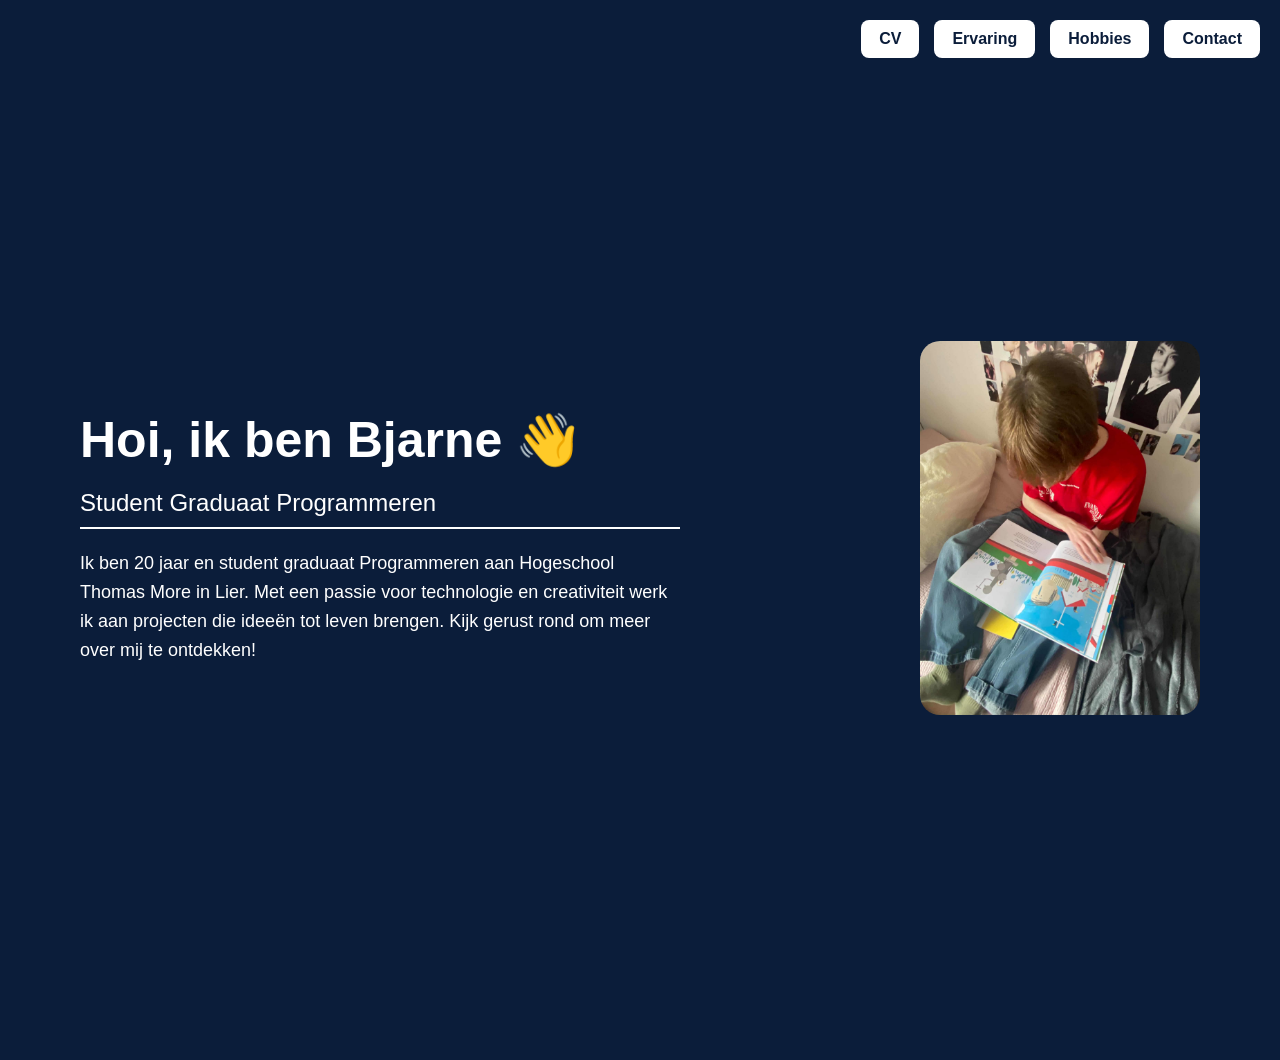
<file: index.html>
<!DOCTYPE html>
<html lang="n1">
<head>
<meta charset="UTF-8">
<title>Portfolio Bjarne</title>
<link rel="stylesheet" href="CSS/style.css">
</head>

<body>

<nav class="top-nav">
    <a href="cv.html">CV</a>
    <a href="ervaring.html">Ervaring</a>
    <a href="hobby.html">Hobbies</a>
    <a href="contact.html">Contact</a>
</nav>

<div class="container">

    <div class="text">
        <h1>Hoi, ik ben Bjarne 👋</h1>

        <h2>Student Graduaat Programmeren</h2>

        <p>
        Ik ben 20 jaar en student graduaat Programmeren aan Hogeschool 
        Thomas More in Lier. Met een passie voor technologie en creativiteit 
        werk ik aan projecten die ideeën tot leven brengen. Kijk gerust rond 
        om meer over mij te ontdekken!
        </p>
    </div>

    <div class="foto">
        <img src="images/fotovanmij.jpg" alt="Foto van Bjarne">
    </div>

</div>

</body>
</file>
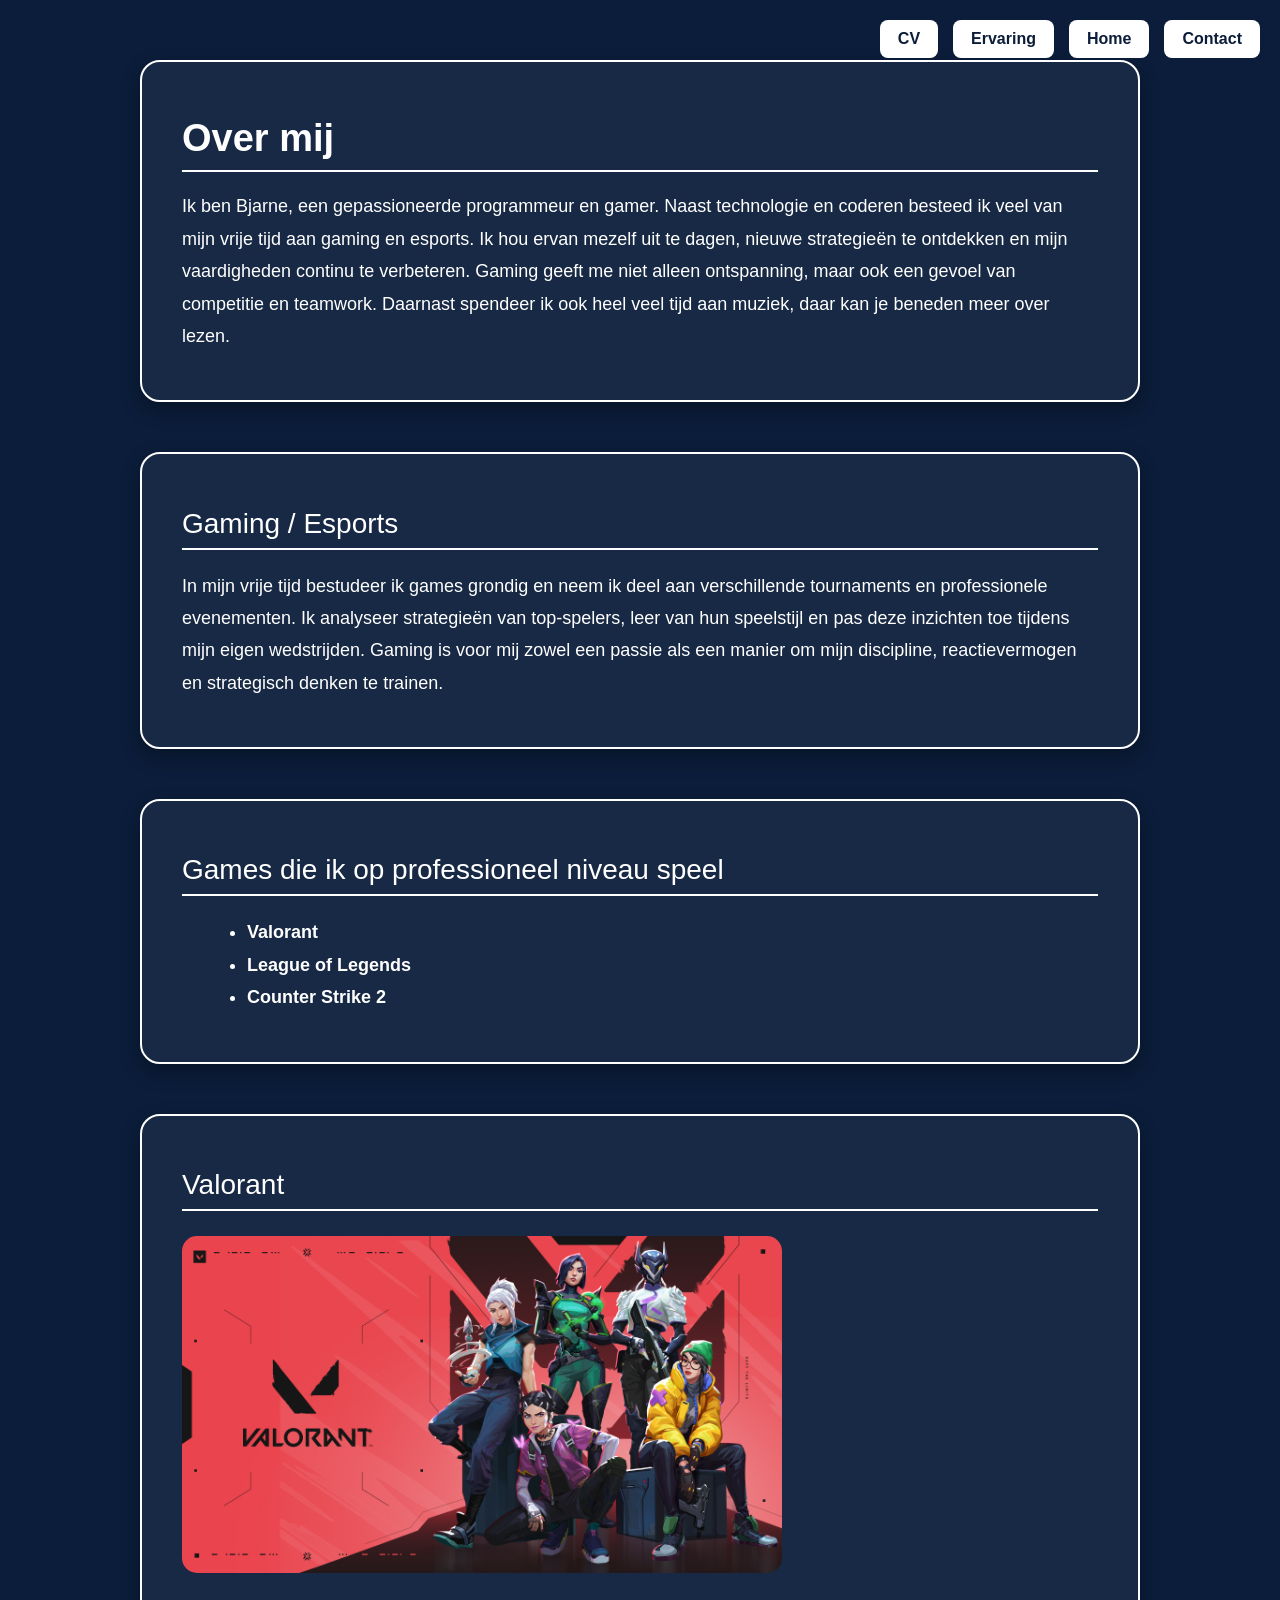
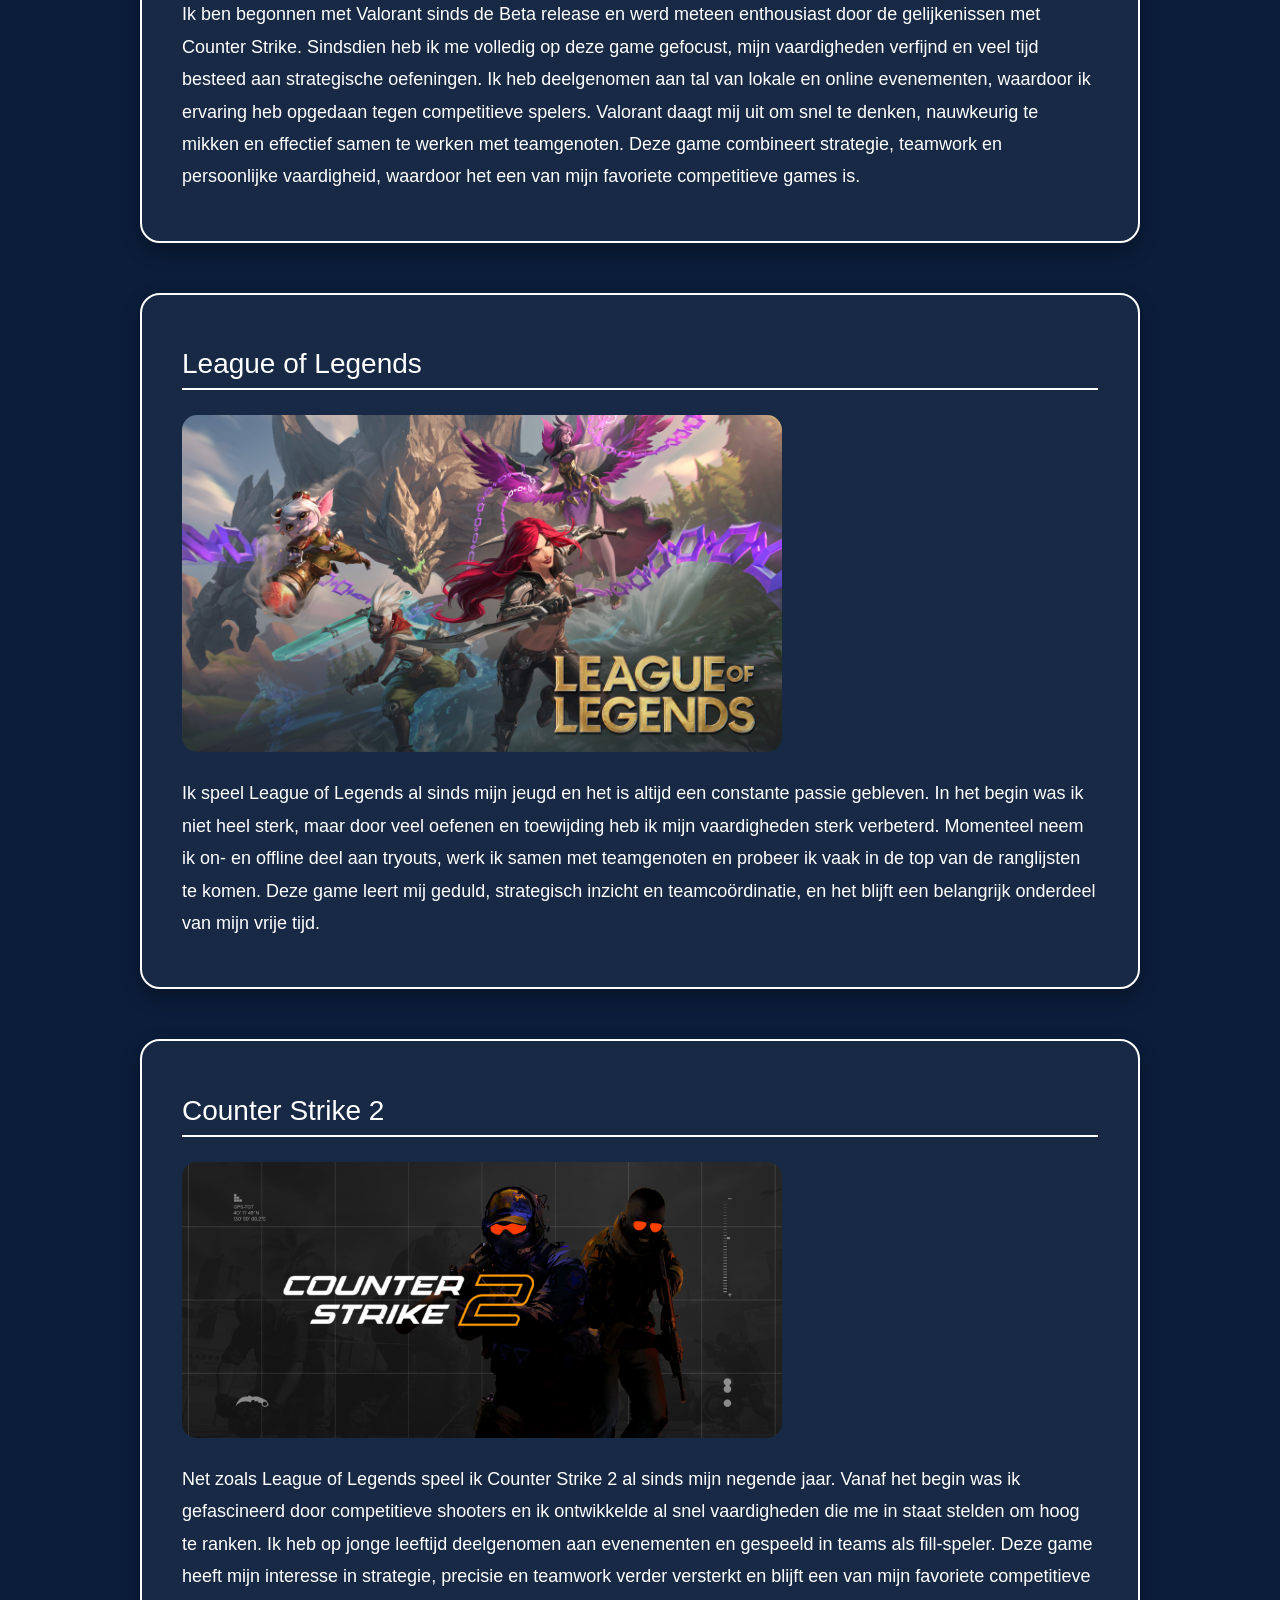
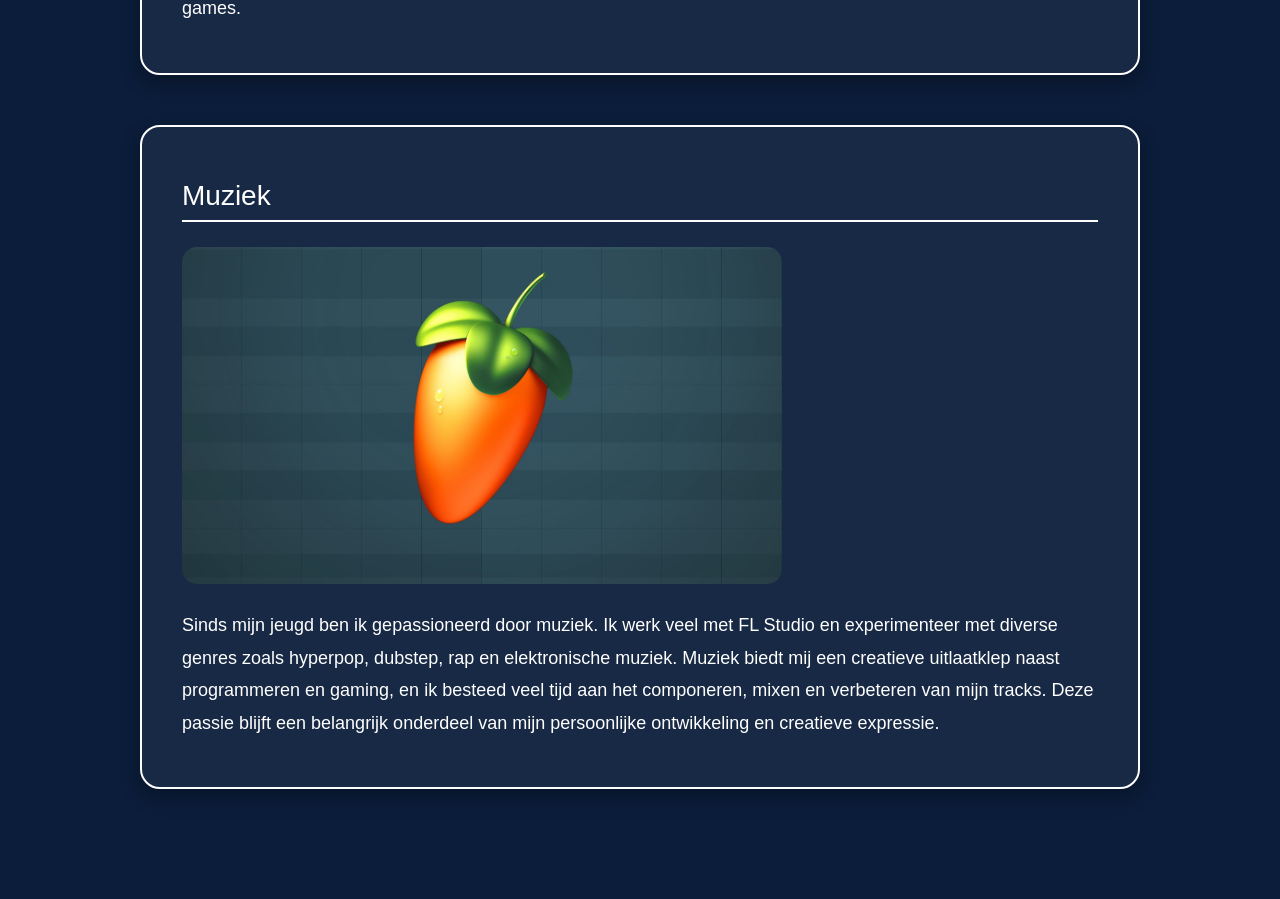
<file: hobby.html>
<!DOCTYPE html>
<html lang="nl">

<head>
    <meta charset="UTF-8">
    <title>Hobbies</title>
    <link rel="stylesheet" href="CSS/style.css">
</head>

<body>

    <div class="container-hobby">

        <div class="box-header">
            <h1>Over mij</h1>
            <p>
                Ik ben Bjarne, een gepassioneerde programmeur en gamer.
                Naast technologie en coderen besteed ik veel van mijn vrije tijd aan gaming en esports.
                Ik hou ervan mezelf uit te dagen, nieuwe strategieën te ontdekken en mijn vaardigheden continu te
                verbeteren.
                Gaming geeft me niet alleen ontspanning, maar ook een gevoel van competitie en teamwork. Daarnast
                spendeer ik ook heel veel tijd aan muziek, daar kan je beneden meer over lezen.
            </p>
        </div>

        <div class="box-header">
            <h2>Gaming / Esports</h2>
            <p>
                In mijn vrije tijd bestudeer ik games grondig en neem ik deel aan verschillende tournaments en
                professionele evenementen.
                Ik analyseer strategieën van top-spelers, leer van hun speelstijl en pas deze inzichten toe tijdens mijn
                eigen wedstrijden.
                Gaming is voor mij zowel een passie als een manier om mijn discipline, reactievermogen en strategisch
                denken te trainen.
            </p>
        </div>

        <div class="box-header">
            <h2>Games die ik op professioneel niveau speel</h2>
            <ul>
                <li><strong>Valorant</strong></li>
                <li><strong>League of Legends</strong></li>
                <li><strong>Counter Strike 2</strong></li>
            </ul>
        </div>

        <div class="box-header">
            <h2>Valorant</h2>
            <img src="images/valorant-cover.jpg" alt="Valorant afbeelding" class="game-foto">
            <p>
                Ik ben begonnen met Valorant sinds de Beta release en werd meteen enthousiast door de gelijkenissen met
                Counter Strike.
                Sindsdien heb ik me volledig op deze game gefocust, mijn vaardigheden verfijnd en veel tijd besteed aan
                strategische oefeningen.
                Ik heb deelgenomen aan tal van lokale en online evenementen, waardoor ik ervaring heb opgedaan tegen
                competitieve spelers.
                Valorant daagt mij uit om snel te denken, nauwkeurig te mikken en effectief samen te werken met
                teamgenoten.
                Deze game combineert strategie, teamwork en persoonlijke vaardigheid, waardoor het een van mijn
                favoriete competitieve games is.
            </p>
        </div>

        <div class="box-header">
            <h2>League of Legends</h2>
            <img src="images/leagueoflegendscover.jpg" alt="League of Legends afbeelding" class="game-foto">
            <p>
                Ik speel League of Legends al sinds mijn jeugd en het is altijd een constante passie gebleven.
                In het begin was ik niet heel sterk, maar door veel oefenen en toewijding heb ik mijn vaardigheden sterk
                verbeterd.
                Momenteel neem ik on- en offline deel aan tryouts, werk ik samen met teamgenoten en probeer ik vaak in
                de top van de ranglijsten te komen.
                Deze game leert mij geduld, strategisch inzicht en teamcoördinatie, en het blijft een belangrijk
                onderdeel van mijn vrije tijd.
            </p>
        </div>

        <div class="box-header">
            <h2>Counter Strike 2</h2>
            <img src="images/cs2foto.png" alt="Counter Strike 2 afbeelding" class="game-foto">
            <p>
                Net zoals League of Legends speel ik Counter Strike 2 al sinds mijn negende jaar.
                Vanaf het begin was ik gefascineerd door competitieve shooters en ik ontwikkelde al snel vaardigheden
                die me in staat stelden om hoog te ranken.
                Ik heb op jonge leeftijd deelgenomen aan evenementen en gespeeld in teams als fill-speler.
                Deze game heeft mijn interesse in strategie, precisie en teamwork verder versterkt en blijft een van
                mijn favoriete competitieve games.
            </p>
        </div>

        <div class="box-header">
            <h2>Muziek</h2>
            <img src="images/maxresdefault.jpg" alt="FL Studio afbeelding" class="game-foto">
            <p>
                Sinds mijn jeugd ben ik gepassioneerd door muziek.
                Ik werk veel met FL Studio en experimenteer met diverse genres zoals hyperpop, dubstep, rap en
                elektronische muziek.
                Muziek biedt mij een creatieve uitlaatklep naast programmeren en gaming, en ik besteed veel tijd aan het
                componeren, mixen en verbeteren van mijn tracks.
                Deze passie blijft een belangrijk onderdeel van mijn persoonlijke ontwikkeling en creatieve expressie.
            </p>
        </div>

        <nav class="top-nav">
            <a href="cv.html">CV</a>
            <a href="ervaring.html">Ervaring</a>
            <a href="index.html">Home</a>
            <a href="contact.html">Contact</a>
        </nav>

    </div>

</body>

</html>
</file>
<file: CSS/style.css>
body {
    margin: 0;
    font-family: Arial, Helvetica, sans-serif;
    background-color: #0b1d3a;
    color: white;
}

.top-nav {
    position: fixed;
    top: 20px;
    right: 20px;
    display: flex;
    gap: 15px;
    z-index: 1000;
}

.top-nav a {
    text-decoration: none;
    background-color: white;
    color: #0b1d3a;
    padding: 10px 18px;
    border-radius: 8px;
    font-weight: bold;
    transition: 0.3s;
}

.top-nav a:hover {
    background-color: #007bff;
    color: white;
}

.container {
    display: flex;
    align-items: center;
    justify-content: space-between;
    height: 100vh;
    padding: 80px;
}

.text {
    max-width: 600px;
}

h1 {
    font-size: 50px;
    margin-bottom: 10px;
}

h2 {
    font-weight: normal;
    border-bottom: 2px solid white;
    padding-bottom: 10px;
    margin-bottom: 20px;
}

p {
    font-size: 18px;
    line-height: 1.6;
}

.foto img {
    width: 280px;
    border-radius: 20px;
}

.box-header {
    border: 2px solid white;
    border-radius: 20px;
    padding: 30px 40px;
    margin-bottom: 50px;
    background-color: rgba(255, 255, 255, 0.05);
    box-shadow: 0 8px 20px rgba(0, 0, 0, 0.3);
}

.box-header h1 {
    font-size: 38px;
    border-bottom: 2px solid white;
    padding-bottom: 10px;
}

.box-header h2 {
    font-size: 28px;
    border-bottom: 2px solid white;
    padding-bottom: 8px;
}

.box-header p,
.box-header ul {
    font-size: 18px;
    line-height: 1.8;
}

.box-header ul {
    margin-left: 25px;
}

.game-foto {
    width: 100%;
    max-width: 600px;
    border-radius: 15px;
    margin: 25px 0;
    display: block;
}

.contact-page {
    display: flex;
    justify-content: center;
    align-items: center;
    min-height: 100vh;
}

.contact-form {
    background-color: #11284c;
    padding: 40px;
    border-radius: 12px;
    box-shadow: 0 8px 20px rgba(0,0,0,0.3);
    width: 350px;
}

.contact-form h1 {
    margin-bottom: 20px;
    font-size: 24px;
    text-align: center;
}

.contact-form label {
    display: block;
    margin-bottom: 5px;
    font-weight: bold;
}

.contact-form input,
.contact-form textarea {
    width: 100%;
    padding: 10px;
    margin-bottom: 20px;
    border-radius: 6px;
    border: none;
    font-size: 16px;
}

.contact-form input:focus,
.contact-form textarea:focus {
    outline: 2px solid #1e90ff;
}

.contact-form button {
    width: 100%;
    padding: 12px;
    background-color: #1e90ff;
    color: white;
    border: none;
    border-radius: 6px;
    font-size: 16px;
    font-weight: bold;
    cursor: pointer;
    transition: 0.3s;
}

.contact-form button:hover {
    background-color: #63b3ff;
}

.container-cv {
    display: flex;
    flex-direction: column;
    justify-content: center;
    align-items: center;
    padding-top: 120px;
    text-align: center;
}

.cv-foto {
    width: 100%;
    max-width: 700px;
    border-radius: 15px;
    margin-top: 30px;
    box-shadow: 0 10px 25px rgba(0,0,0,0.4);
}

.container-experience {
    display: flex;
    justify-content: center;
    align-items: center;
    min-height: 100vh;
    padding: 20px;
    flex-direction: column;
    text-align: center;
}

.container-hobby {
    max-width: 1000px;
    margin: 0 auto;
    padding: 60px 20px;
}

@media (max-width: 900px) {
    .container {
        flex-direction: column;
        justify-content: center;
        align-items: center;
        padding: 40px 20px;
        text-align: center;
    }

    .foto img {
        width: 220px;
        margin-top: 20px;
    }
}

@media (max-width: 600px) {
    .top-nav {
        flex-direction: column;
        right: 10px;
        top: 10px;
    }

    .top-nav a {
        padding: 8px 12px;
        font-size: 14px;
    }
}
</file>
